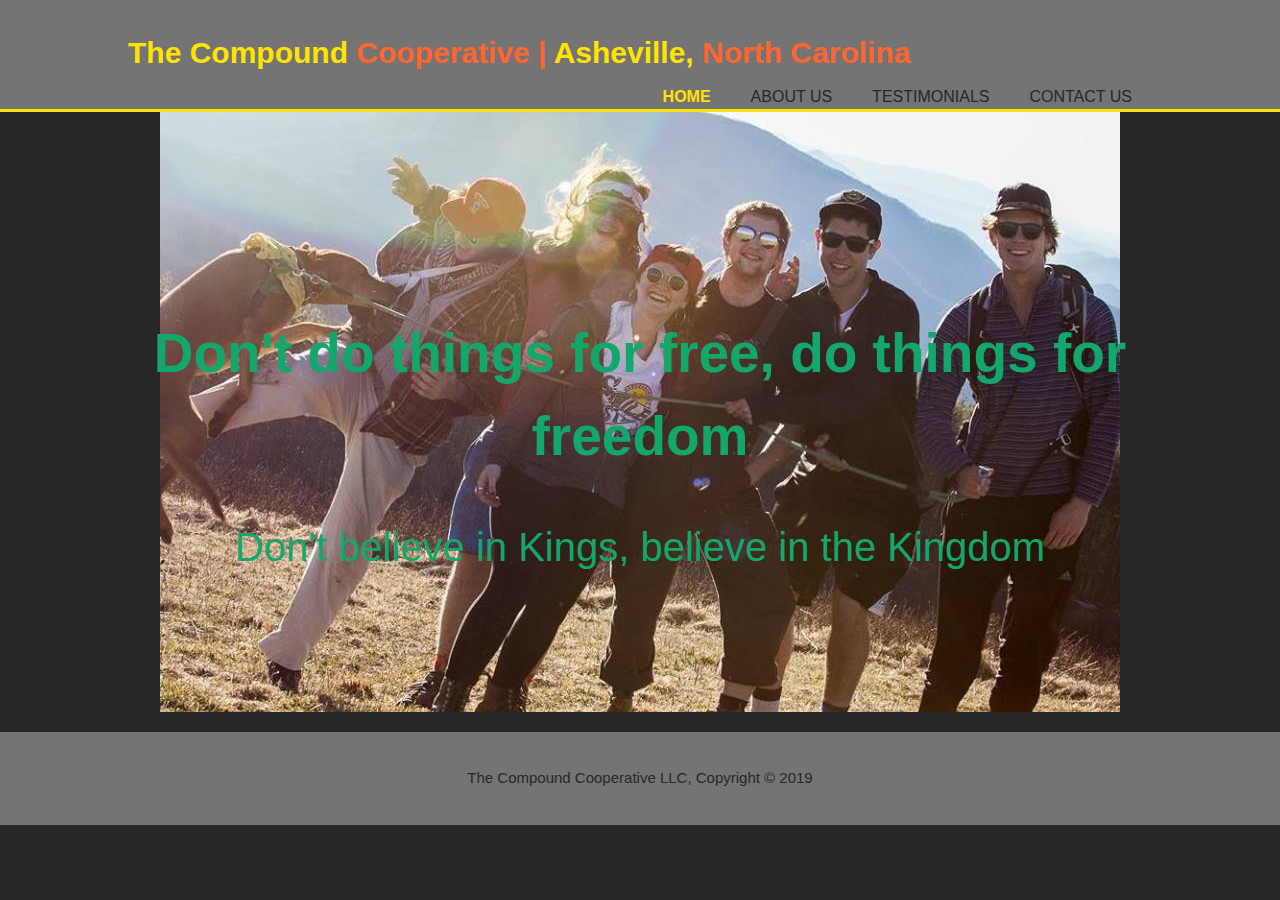
<file: index.html>
<!DOCTYPE html>
<html lang="en" dir="ltr">
  <head>
    <meta charset="utf-8">
    <meta name="viewport" content="width=device-width">
    <meta name="description" content="Compound Coop home page">
    <meta name="keywords" content="Compound Coop, Cooperative">
    <meta name="author" content="Sam Brighton">
    <title>The Compound Cooperative | Welcome</title>
    <link rel="stylesheet" href="./css/style.css">
  </head>
  <body>
    <header>
      <div class="container">
        <div id="branding">
          <h1><span class="highlight">The Compound</span> Cooperative | <span class="highlight">Asheville, </span>North Carolina</h1>
        </div>
        <nav>
          <ul>
            <li class="current"><a href="index.html">Home</a></li>
            <li><a href="about.html">About Us</a></li>
            <li><a href="testimonials.html">Testimonials</a></li>
            <li><a href="contact.html">Contact Us</a></li>
          </ul>
        </nav>
      </div>
    </header>

    <section id="showcase">
      <div class="container">
        <h1>Don't do things for free, do things for freedom</h1>
        <p>Don't believe in Kings, believe in the Kingdom</p>
      </div>
    </section>

    <footer>
      <p>The Compound Cooperative LLC, Copyright &copy; 2019</p>
    </footer>
  </body>
</html>
</file>
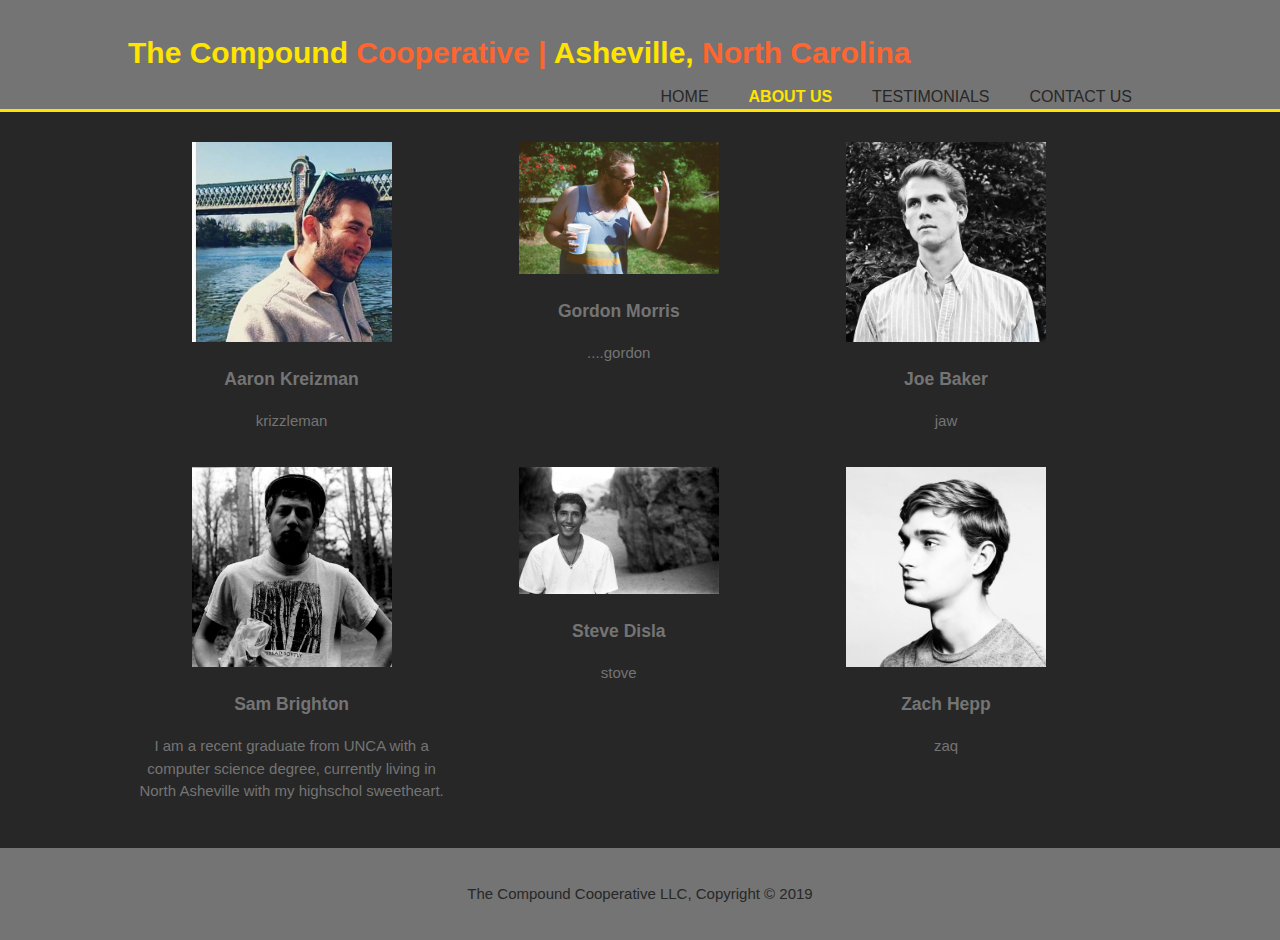
<file: about.html>
<!DOCTYPE html>
<html lang="en" dir="ltr">
  <head>
    <meta charset="utf-8">
    <meta name="viewport" content="width=device-width">
    <meta name="description" content="Compound Coop home page">
    <meta name="keywords" content="Compound Coop, Cooperative">
    <meta name="author" content="Sam Brighton">
    <title>The Compound Cooperative | About Us</title>
    <link rel="stylesheet" href="./css/style.css">
  </head>
  <body>
    <header>
      <div class="container">
        <div id="branding">
          <h1><span class="highlight">The Compound</span> Cooperative | <span class="highlight">Asheville, </span>North Carolina</h1>
        </div>
        <nav>
          <ul>
            <li><a href="index.html">Home</a></li>
            <li class="current"><a href="about.html">About Us</a></li>
            <li><a href="testimonials.html">Testimonials</a></li>
            <li><a href="contact.html">Contact Us</a></li>
          </ul>
        </nav>
      </div>
    </header>

    <section id="partners">
          <div class="container">
            <div class="box">
              <img src="./images/aaron.jpg">
              <h3>Aaron Kreizman</h3>
              <p>krizzleman</p>
            </div>
            <div class="box">
              <img src="./images/gordon.jpg">
              <h3>Gordon Morris</h3>
              <p>....gordon</p>
            </div>
            <div class="box">
              <img src="./images/joe.jpg">
              <h3>Joe Baker</h3>
              <p>jaw</p>
            </div>
          </div>
          <div class="container">
            <div class="box">
              <img src="./images/sam.jpg">
              <h3>Sam Brighton</h3>
              <p>I am a recent graduate from UNCA with a computer science degree, currently living in North Asheville with my highschol sweetheart.</p>
            </div>
            <div class="box">
              <img src="./images/steve.jpg">
              <h3>Steve Disla</h3>
              <p>stove</p>
            </div>
            <div class="box">
              <img src="./images/zaq.jpg">
              <h3>Zach Hepp</h3>
              <p>zaq</p>
            </div>
          </div>
        </section>

    <footer>
      <p>The Compound Cooperative LLC, Copyright &copy; 2019</p>
    </footer>
  </body>
</html>
</file>
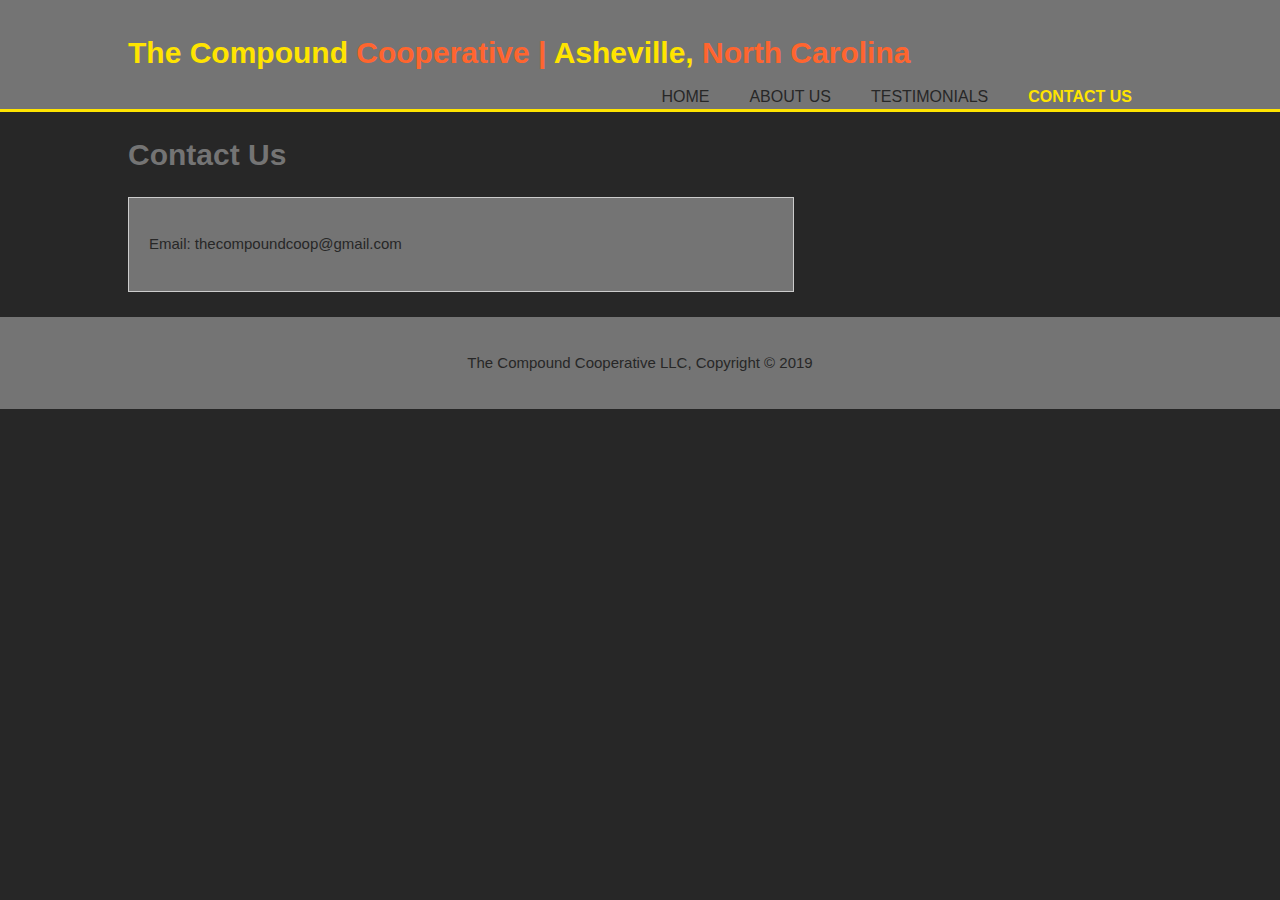
<file: contact.html>
<!DOCTYPE html>
<html lang="en" dir="ltr">
  <head>
    <meta charset="utf-8">
    <meta name="viewport" content="width=device-width">
    <meta name="description" content="Compound Coop home page">
    <meta name="keywords" content="Compound Coop, Cooperative">
    <meta name="author" content="Sam Brighton">
    <title>The Compound Cooperative | About Us</title>
    <link rel="stylesheet" href="./css/style.css">
  </head>
  <body>
    <header>
      <div class="container">
        <div id="branding">
          <h1><span class="highlight">The Compound</span> Cooperative | <span class="highlight">Asheville, </span>North Carolina</h1>
        </div>
        <nav>
          <ul>
            <li><a href="index.html">Home</a></li>
            <li><a href="about.html">About Us</a></li>
            <li><a href="testimonials.html">Testimonials</a></li>
            <li class="current"><a href="contact.html">Contact Us</a></li>
          </ul>
        </nav>
      </div>
    </header>

    <section id="main">
      <div class="container">
        <article id="main-col">
          <h1 class="page-title">Contact Us</h1>
          <ul id=contactme>
            <li>
              <p>Email: thecompoundcoop@gmail.com</p>
            </li>
          </ul>
        </article>
      </div>
    </section>

    <footer>
      <p>The Compound Cooperative LLC, Copyright &copy; 2019</p>
    </footer>
  </body>
</html>
</file>
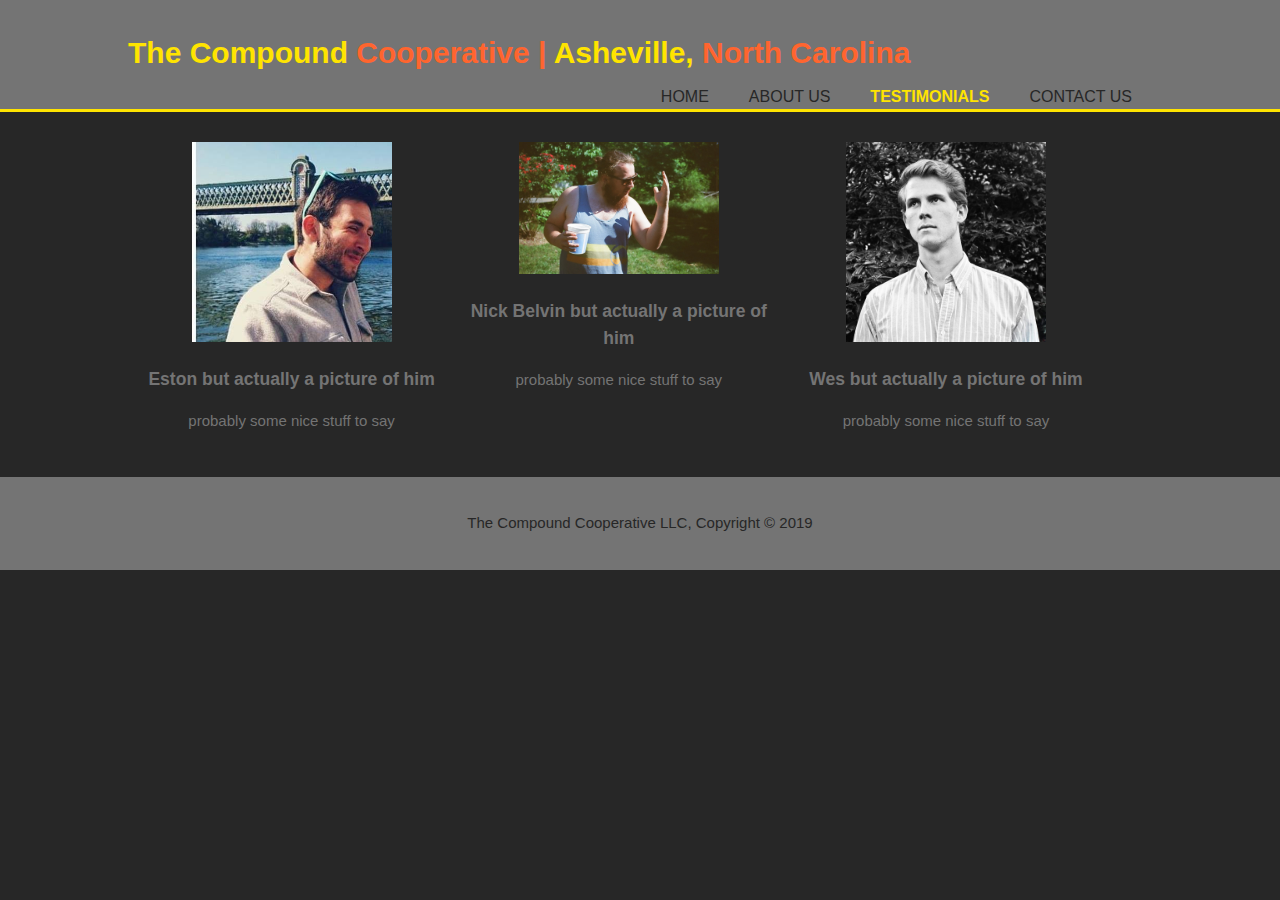
<file: testimonials.html>
<!DOCTYPE html>
<html lang="en" dir="ltr">
  <head>
    <meta charset="utf-8">
    <meta name="viewport" content="width=device-width">
    <meta name="description" content="Compound Coop home page">
    <meta name="keywords" content="Compound Coop, Cooperative">
    <meta name="author" content="Sam Brighton">
    <title>The Compound Cooperative | Testimonials</title>
    <link rel="stylesheet" href="./css/style.css">
  </head>
  <body>
    <header>
      <div class="container">
        <div id="branding">
          <h1><span class="highlight">The Compound</span> Cooperative | <span class="highlight">Asheville, </span>North Carolina</h1>
        </div>
        <nav>
          <ul>
            <li><a href="index.html">Home</a></li>
            <li><a href="about.html">About Us</a></li>
            <li class="current"><a href="testimonials.html">Testimonials</a></li>
            <li><a href="contact.html">Contact Us</a></li>
          </ul>
        </nav>
      </div>
    </header>

    <section id="tennants">
          <div class="container">
            <div class="box">
              <img src="./images/aaron.jpg">
              <h3>Eston but actually a picture of him</h3>
              <p>probably some nice stuff to say</p>
            </div>
            <div class="box">
              <img src="./images/gordon.jpg">
              <h3>Nick Belvin but actually a picture of him</h3>
              <p>probably some nice stuff to say</p>
            </div>
            <div class="box">
              <img src="./images/joe.jpg">
              <h3>Wes but actually a picture of him</h3>
              <p>probably some nice stuff to say</p>
            </div>
          </div>
        </section>

    <footer>
      <p>The Compound Cooperative LLC, Copyright &copy; 2019</p>
    </footer>
  </body>
</html>
</file>
<file: css/style.css>
body{
  font-family: Arial, Helvetica, sans-serif;
  font-size: 15px;
  line-height: 1.5;
  padding: 0;
  margin: 0;
  background-color: #272727;
}

.container{
  width:80%;
  margin:auto;
  overflow:hidden;
}

ul{
  margin: 0;
  padding: 0;
}

.dark{
  padding:15px;
  background: #35424a;
  color: #ffffff;
  margin-top: 10px;
  margin-bottom: 10px;
}

header{
  background: #747474;
  color: #FF652F;
  padding-top: 30px;
  min-height: 70px;
  border-bottom: #FFE400 3px solid;
}

header a{
  color: #272727;
  text-decoration: none;
  text-transform: uppercase;
  font-size: 16px;
}

header li{
  float: left;
  display: inline;
  padding: 0 20px 0 20px;
}

header #branding{
  float: left;
}

header #branding h1{
   margin:0;
}

header nav{
  float:right;
  margin-top: 10px;
}

header .highlight, header .current a{
  color: #FFE400;
  font-weight: bold;
}

header a:hover{
  color: #FF652F;
  font-weight: bold;
}

#showcase{
  min-height: 600px;
  background:url("../images/showcase.jpg") no-repeat;
  background-position: center;
  text-align: center;
  color: #14A76C;
}

#showcase h1{
  margin-top: 200px;
  font-size: 55px;
  margin-bottom: 10px;
}

#showcase p{
  font-size: 40px;
}

#partners{
  margin-top: 20px;
  color: #747474;
}

#partners .box{
  text-align: center;
  width: 30%;
  padding: 10px;
  float:left;
}

#partners .box img{
  width: 200px;
}

#tennants{
  margin-top: 20px;
  color: #747474;
}

#tennants .box{
  text-align: center;
  width: 30%;
  padding: 10px;
  float:left;
}

#tennants .box img{
  width: 200px;
}

article#main-col{
  float:left;
  width:65%;
  color:#747474;
}

ul#contactme{
  list-style: none;
  padding: 20px;
  border: #cccccc solid 1px;
  margin-bottom: 5px;
  background: #747474;
  color:#272727;
}

footer {
  padding: 20px;
  margin-top: 20px;
  color: #272727;
  background-color: #747474;
  text-align: center;
}
</file>
